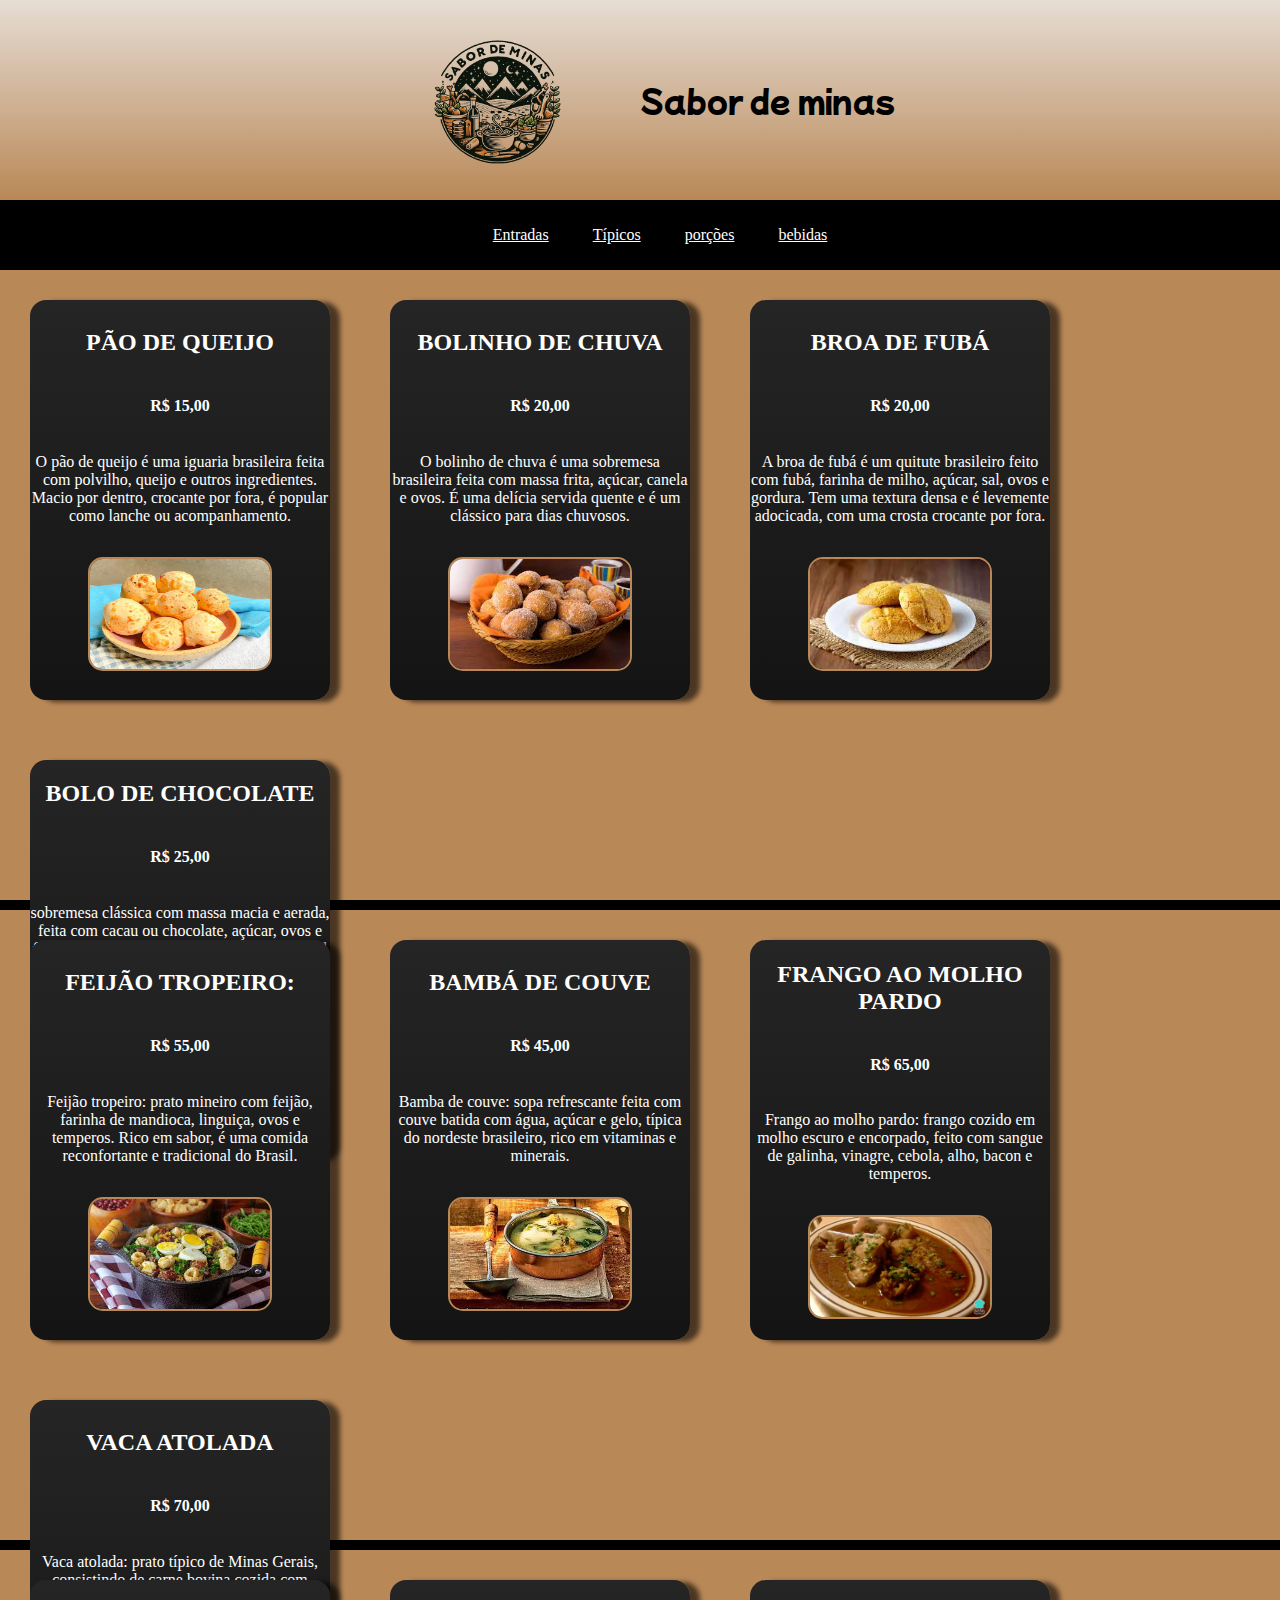
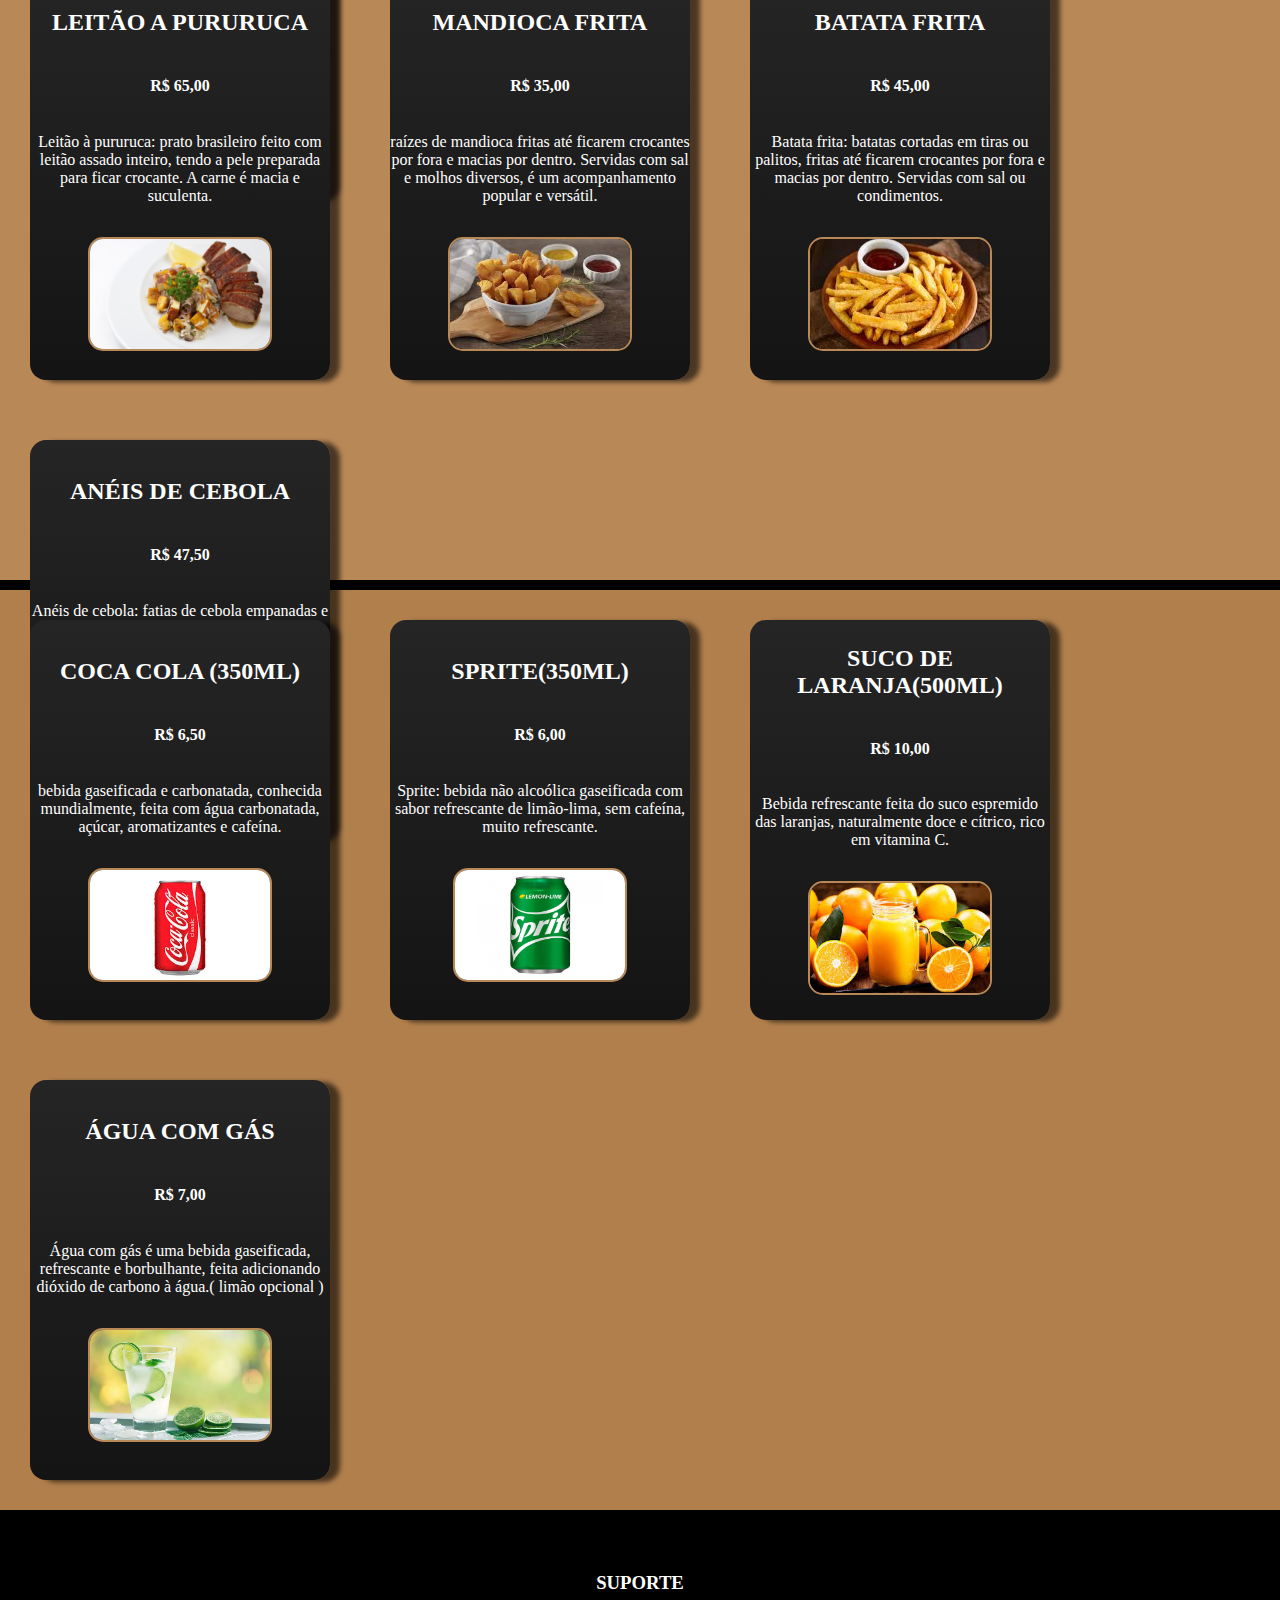
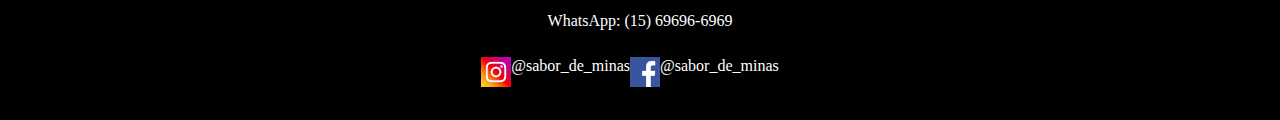
<file: TESTE/index.html>
<!DOCTYPE html>
<html lang="pt-br">

<head>
    <meta charset="UTF-8">
    <meta name="viewport" content="width=device-width, initial-scale=1.0">
    <link rel="stylesheet" href="style.css">
    <link rel="preconnect" href="https://fonts.googleapis.com">
    <link rel="preconnect" href="https://fonts.gstatic.com" crossorigin>
    <link
        href="https://fonts.googleapis.com/css2?family=Mochiy+Pop+P+One&family=Noto+Sans+JP:wght@100..900&display=swap"
        rel="stylesheet">
    <title>CARDÁPIO</title>
</head>

<body>
    <div id="linha_topo">
        <header id="topo">
            <figure id="logo">
                <img src="FOTOS/logomarca.png" height="1500px">
            </figure>
            <h1>Sabor de minas</h1>


        </header>
        <nav id="menu">

            <ul>
                <li><a href="#parte1">Entradas</a></li>
                <li><a href="#parte2">Típicos</a></li>
                <li><a href="#parte3">porções</a></li>
                <li><a href="#parte4">bebidas</a></li>
            </ul>
        </nav>
    </div>
    <main>
        <section id="parte1">


            <div class="card">
                <h2>PÃO DE QUEIJO</h2>
                <h4><strong>R$ 15,00</strong></h4>
                <div class="descricao">
                    <p>O pão de queijo é uma iguaria brasileira feita com polvilho, queijo e outros ingredientes. Macio por dentro, crocante por fora, é popular como lanche ou acompanhamento.
                    </p>
                </div>
                <figure>
                    <img src="FOTOS/pao de queijo.jpeg" height="110px" width="180px" />
                </figure>
            </div>

            <div class="card">
                <h2>BOLINHO DE CHUVA</h2>
                <h4><strong>R$ 20,00</strong></h4>
                <div class="descricao">
                    <p>O bolinho de chuva é uma sobremesa brasileira feita com massa frita, açúcar, canela e ovos. É uma delícia servida quente e é um clássico para dias chuvosos.</p>
                </div>
                <figure>
                    <img src="FOTOS/bolinho de chuva.jfif" height="110px" width="180px"/>
                </figure>
            </div>

            <div class="card">
                <h2>BROA DE FUBÁ</h2>
                <h4><strong>R$ 20,00</strong></h4>
                <div class="descricao">
                    <p>A broa de fubá é um quitute brasileiro feito com fubá, farinha de milho, açúcar, sal, ovos e gordura. Tem uma textura densa e é levemente adocicada, com uma crosta crocante por fora.</p>
                </div>
                <figure>
                    <div class="broa-fuba">
                    <img src="FOTOS/brooa.jfif" height="110px" width="180px" />
                </div>
                </figure>
            </div>

            <div class="card">
                <h2>BOLO DE CHOCOLATE</h2>
                <h4><strong>R$ 25,00</strong></h4>
                <div class="descricao">
                    <p>sobremesa clássica com massa macia e aerada, feita com cacau ou chocolate, açúcar, ovos e farinha. Pode ter cobertura de chocolate. Ideal para amantes de chocolate em todas as ocasiões.</p>
                </div>
                <figure>
                    <img src="FOTOS/bolooooo.jfif" height="110px" width="180px"/>
                </figure>
            </div>

        </section>
        <section id="parte2">
            <div class="card">
                <h2>FEIJÃO TROPEIRO:</h2>
                <h4><strong>R$ 55,00</strong></h4>
                <div class="descricao">
                    <p>Feijão tropeiro: prato mineiro com feijão, farinha de mandioca, linguiça, ovos e temperos. Rico em sabor, é uma comida reconfortante e tradicional do Brasil.</p>
                </div>
                <figure>
                    <img src="FOTOS/feijao tropeiro.jfif" height="110px" width="180px" />
                </figure>
            </div>

            <div class="card">
                <h2>BAMBÁ DE COUVE</h2>
                <h4><strong>R$ 45,00</strong></h4>
                <div class="descricao">
                    <p>Bamba de couve: sopa refrescante feita com couve batida com água, açúcar e gelo, típica do nordeste brasileiro, rico em vitaminas e minerais.</p>
                </div>
                <figure>
                    <img src="FOTOS/bamba.jfif" height="110px" width="180px" />
                </figure>
            </div>

            <div class="card">
                <h2>FRANGO AO MOLHO PARDO</h2>
                <h4><strong>R$ 65,00</strong></h4>
                <div class="descricao">
                    <p>Frango ao molho pardo: frango cozido em molho escuro e encorpado, feito com sangue de galinha, vinagre, cebola, alho, bacon e temperos.
                    </p>
                </div>
                <figure>
                    <img src="FOTOS/frns.jpg" height="100px" width="180px" />
                </figure>
            </div>

            <div class="card">
                <h2>VACA ATOLADA</h2>
                <h4><strong>R$ 70,00</strong></h4>
                <div class="descricao">
                    <p>Vaca atolada: prato típico de Minas Gerais, consistindo de carne bovina cozida com mandioca em um caldo rico e saboroso. Servido com arroz, feijão e couve.</p>
                </div>
                <figure>
                    <img src="FOTOS/vaca.jfif" height="110px" width="180px" />
                </figure>
            </div>


        </section>
        <section id="parte3">
            <div class="card">
                <h2>LEITÃO A PURURUCA</h2>
                <h4><strong>R$ 65,00</strong></h4>
                <div class="descricao">
                    <p>Leitão à pururuca: prato brasileiro feito com leitão assado inteiro, tendo a pele preparada para ficar crocante. A carne é macia e suculenta.</p>
                </div>
                <figure>
                    <img src="FOTOS/pururuca.jpg" height="110px" width="180px"/>
                </figure>
            </div>

            <div class="card">
                <h2>MANDIOCA FRITA</h2>
                <h4><strong>R$ 35,00</strong></h4>
                <div class="descricao">
                    <p>raízes de mandioca fritas até ficarem crocantes por fora e macias por dentro. Servidas com sal e molhos diversos, é um acompanhamento popular e versátil.</p>
                </div>
                <figure>
                    <img src="FOTOS/mandioca.jfif" height="110px" width="180px" />
                </figure>
            </div>

            <div class="card">
                <h2>BATATA FRITA</h2>
                <h4><strong>R$ 45,00</strong></h4>
                <div class="descricao">
                    <p>Batata frita: batatas cortadas em tiras ou palitos, fritas até ficarem crocantes por fora e macias por dentro. Servidas com sal ou condimentos.
                    </p>
                </div>
                <figure>
                    <img src="FOTOS/batata frita.jfif" height="110px" width="180px"/>
                </figure>
            </div>

            <div class="card">
                <h2>ANÉIS DE CEBOLA</h2>
                <h4><strong>R$ 47,50</strong></h4>
                <div class="descricao">
                    <p>Anéis de cebola: fatias de cebola empanadas e fritas até ficarem crocantes por fora e macias por dentro. Servidos com molhos diversos.</p>
                </div>
                <figure>
                    <img src="FOTOS/aneis.jfif" height="110px" width="180px" />
                </figure>
            </div>


        </section>
        <section id="parte4">
            <div class="card">
                <h2>COCA COLA (350ML)</h2>
                <h4><strong>R$ 6,50</strong></h4>
                <div class="descricao">
                    <p> bebida gaseificada e carbonatada, conhecida mundialmente, feita com água carbonatada, açúcar, aromatizantes e cafeína.</p>
                </div>
                <figure>
                    <img src="FOTOS/coca.jfif" height="110px" width="180px" />
                </figure>
            </div>

            <div class="card">
                <h2>SPRITE(350ML)</h2>
                <h4><strong>R$ 6,00</strong></h4>
                <div class="descricao">
                    <p>Sprite: bebida não alcoólica gaseificada com sabor refrescante de limão-lima, sem cafeína, muito refrescante.</p>
                </div>
                <figure>
                    <img src="FOTOS/13428_sprite-lemon-lime-12fl-oz-355ml-800x800.png" height="110px" width="170px" />
                </figure>
            </div>

            <div class="card">
                <h2>SUCO DE LARANJA(500ML)</h2>
                <h4><strong>R$ 10,00</strong></h4>
                <div class="descricao">
                    <p> Bebida refrescante feita do suco espremido das laranjas, naturalmente doce e cítrico, rico em vitamina C.
                    </p>
                </div>
                <figure>
                    <img src="FOTOS/suco laranja.jfif" height="110px" width="180px" />
                </figure>
            </div>

            <div class="card">
                <h2>ÁGUA COM GÁS</h2>
                <h4><strong>R$ 7,00</strong></h4>
                <div class="descricao">
                    <p>Água com gás é uma bebida gaseificada, refrescante e borbulhante, feita adicionando dióxido de carbono à água.( limão opcional )</p>
                </div>
                <figure>
                    <img src="FOTOS/Bebida-agua-com-gas-limao.webp" height="110px" width="180px" />
                </figure>
            </div>


        </section>

    </main>
    <footer id="rodape">
        <div class="logorodape"> 
              
    </div>
        <div class="contato">
            <h3>SUPORTE</h3>
            <p>WhatsApp: (15) 69696-6969</p>
            <div class="redes-sociais">
                <img src="FOTOS/inss.png" alt="Instagram"> @sabor_de_minas
                <img src="FOTOS/facebook.png" alt="Facebook"> @sabor_de_minas
                
             
                
             </div>
                

            </div>
    </div>
    </footer>

        
        

    </footer>
</body>

</html>
</file>
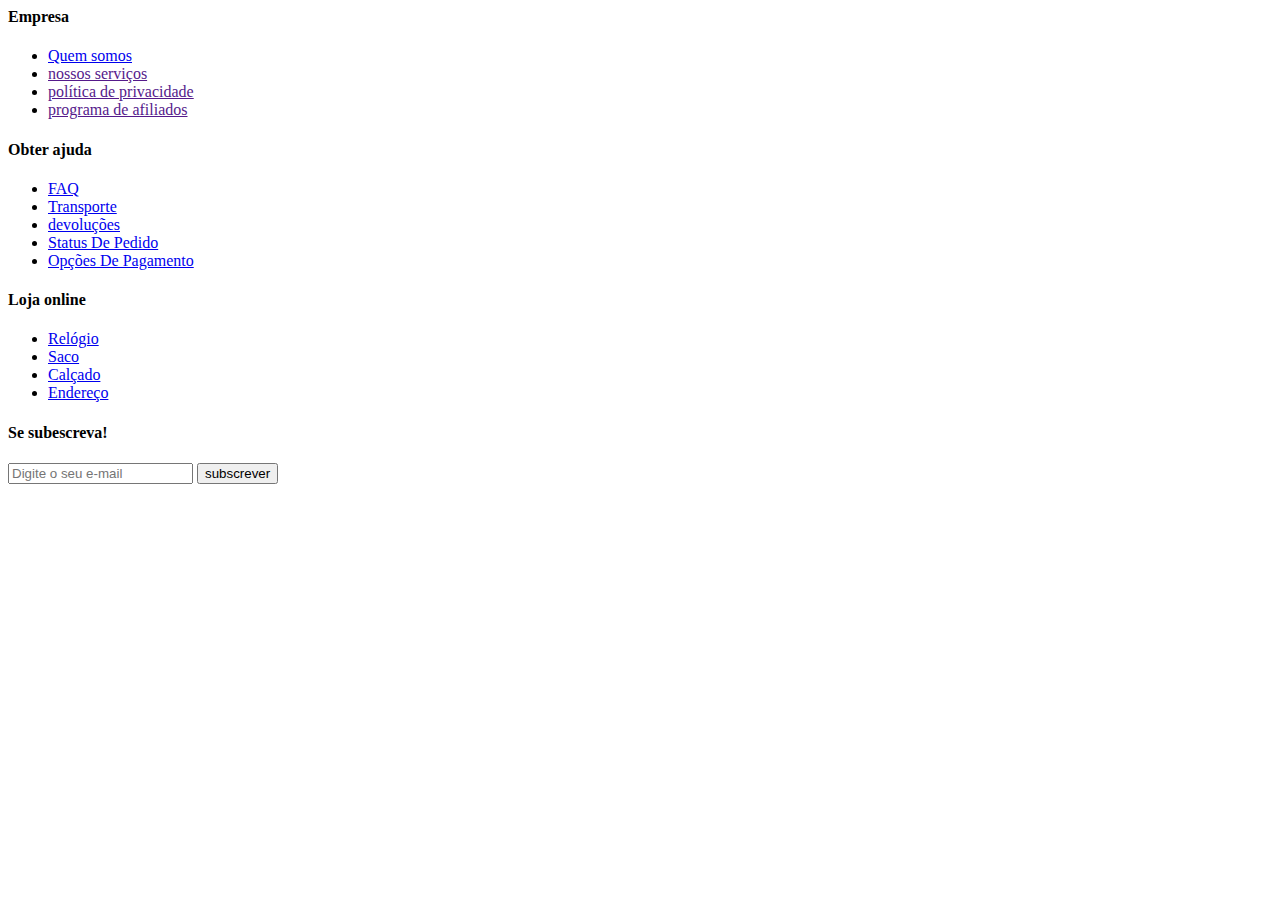
<file: TESTE/teste².html>
</head>

<body>
    <footer>
        <div class="container-footer">
            <div class="row-footer">
                <!-- footer col-->
                <div class="footer-col">
                    <h4>Empresa</h4>
                    <ul>
                        <li><a href="#"> Quem somos </a></li>
                        <li><a href=""> nossos serviços </a></li>
                        <li><a href=""> política de privacidade </a></li>
                        <li><a href=""> programa de afiliados</a></li>
                    </ul>
                </div>
                <!--end footer col-->
                <!-- footer col-->
                <div class="footer-col">
                    <h4>Obter ajuda</h4>
                    <ul>
                        <li><a href="#">FAQ</a></li>
                        <li><a href="#">Transporte</a></li>
                        <li><a href="#">devoluções</a></li>
                        <li><a href="#">Status De Pedido</a></li>
                        <li><a href="#">Opções De Pagamento</a></li>
                    </ul>
                </div>
                <!--end footer col-->
                <!-- footer col-->
                <div class="footer-col">
                    <h4>Loja online</h4>
                    <ul>
                        <li><a href="#">Relógio</a></li>
                        <li><a href="#">Saco</a></li>
                        <li><a href="#">Calçado</a></li>
                        <li><a href="#">Endereço</a></li>
                    </ul>
                </div>
                <!--end footer col-->
                <!-- footer col-->
                <div class="footer-col">
                    <h4>Se subescreva!</h4>
                    <div class="form-sub">
                        <form>
                            <input type="email" placeholder="Digite o seu e-mail" required>
                            <button>subscrever</button>
                        </form>
                    </div>

                    <div class="medias-socias">
                        <a href="#"> <i class="fa fa-facebook"></i> </a>
                        <a href="#"> <i class="fa fa-instagram"></i> </a>
                        <a href="#"> <i class="fa fa-twitter"></i> </a>
                        <a href="#"> <i class="fa fa-linkedin"></i> </a>
                    </div>

                </div>
                <!--end footer col-->
            </div>
        </div>
    </footer>
</body>

</html>
</file>
<file: TESTE/style.css>
@import url('https://fonts.googleapis.com/css2?family=Exo:ital,wght@0,100..900;1,100..900&display=swap');
* {
    font-family: Segoe UI;
}

@font-face {
    font-family: Mochiy Pop P One  ;
    src: url(MochiyPopPOne-Regular.ttf);
}
h1 {
    color: black;
    font-family: "Exo", sans-serif;

}

body {
    margin: 0;
    color: #FFF;
    text-align: center;
    background-color: #FFF;


}

#linha_topo {
  

    width: 100%;
    
    }

#topo {
    background: rgb(250,250,250);
    background: rgb(185,136,87);
    background: linear-gradient(0deg, rgba(185,136,87,1) 0%, rgba(230,221,212,1) 100%);
    height: 200px;
    display: flex;
    justify-content: center;
    align-items: center;
    flex-direction: row;
}


#topo #logo img {
    width: 150px;
    height: 150px;
    margin-right: 5%
}

#topo h1 {
    font-size: 30px;
    margin-left: 2%;
    font-family: "Mochiy Pop P One", sans-serif;
    font-weight: 400;
    font-style: normal;

}

#menu {
    background-color: black;
    display: flex;
    justify-content: center;
}

#menu ul {
    list-style: none;
}

#menu ul li {
    display: inline;
}

#menu ul li a {
    display: inline-block;
    padding: 10px 20px;
    color: #fff;
}

#menu ul li a:hover {
    background-color: rgb(77, 73, 73);
}

#rodape {
    height: 200px;
    background-color: #000000;
    color: rgb(255, 255, 255);
    display: flex;
    justify-content: center;
    align-items: center;
    flex-direction: row;
    }



    .redes-sociais {
        display: flex;
        align-items: right;
        margin-top: 3cqb;
        margin-right: 20px;
    }
    .redes-sociais img {
        width: 30px;
        height: 30px;
    }
      
   .container {
    display: flex;
    flex-wrap: wrap;
    flex-direction: row;
    align-items: center;
    justify-content: center;
    background-color: #3c3a3a;
    min-height: 100vh;
}

#parte1 {
    display: flex;
    flex-wrap: wrap;
    flex-direction: row;
    height: 70vh;
    background-color: rgb(185, 136, 87);
    border-bottom: 10px solid black; 
}

.card img {
    border-radius: 15px;
    border: solid 2px rgb(185, 136, 87);
}

#parte2 {
    display: flex;
    flex-wrap: wrap;
    flex-direction: row;
    background-color: rgb(185, 136, 87);
    height: 70vh;
    border-bottom: 10px solid black;
}

#parte3 {
    display: flex;
    flex-wrap: wrap;
    flex-direction: row;
    background-color: rgb(185, 136, 87);
    height: 70vh;
    border-bottom: 10px solid black;
}

#parte4 {
    display: flex;
    flex-wrap: wrap;
    flex-direction: row;
    background: rgb(255,255,255);
    background: rgb(254,254,254);
    background-color: rgb(177, 127, 76);
    border-bottom: 10px solid black; 
}


.card {
    margin: 30px;
    border-radius: 16px;
    box-shadow: rgba(0, 0, 0, 0.35) 0px 5px 15px;
    cursor: pointer;
    width: 300px;
    height: 400px;
    display: flex;
    flex-direction: column;
    align-items: center;
    justify-content: center;
    position: relative;
    overflow: hidden;
    background-image: linear-gradient(#262525, #141414);
    transition: all .5s;
}
.card:hover {
    transform: scale(1.02);
    transition: all 0.7s cubic-bezier(0, 0, .5, 1);
    box-shadow: 10px 2px 5px rgba(0, 0, 0, 0.6)
  }
  
  .card:not(:hover) {
    transform: scale(1.);
    transition: all 0.7s cubic-bezier(0, 0, .7, 2);
    box-shadow: 10px 2px 5px rgba(0, 0, 0, 0.6)
  }




.card:hover {
    background-image: rgb(255,255,255);
    background: rgb(255,255,255);
    background: linear-gradient(0deg, rgba(255,255,255,1) 0%, rgba(83,68,51,1) 100%);
}



.card .img span {
    text-transform: uppercase;
    font-size: 24px;
    font-weight: 100;
    font-style: italic;
    transition: all .5s;
}

.card:hover .img {
    width: 430px;
    opacity: 1;
}
card.img {
    height: 50px;
    width: 50px;
}

.card:hover .img span {
    font-size: 28px;
}

.card .content {
    padding: 0px 20px;
    height: 0;
    opacity: 0;
    transition: all .5s;
    position: relative;
    box-sizing: border-box;
    overflow: hidden;
    transform: translateY(30px);
}

.card:hover .content {
    height: 260px;
    padding: 20px;
    opacity: 1;
    transform: translateY(0);
}

.card .content p {
    margin: 0;
}

.card .content .title {
    font-size: 20px;
    font-weight: 600;
}

.card .content .desc {
    font-size: 14px;
    font-weight: 100;
    opacity: .8;
    margin-top: 8px;
}

.card .arrow {
    padding: 15px;
    transform: rotate(-180deg);
    transition: all .5s;
}

.card:hover .arrow {
    transform: rotate(0);
}

.card .arrow span {
    font-size: 24px;
}
</file>
